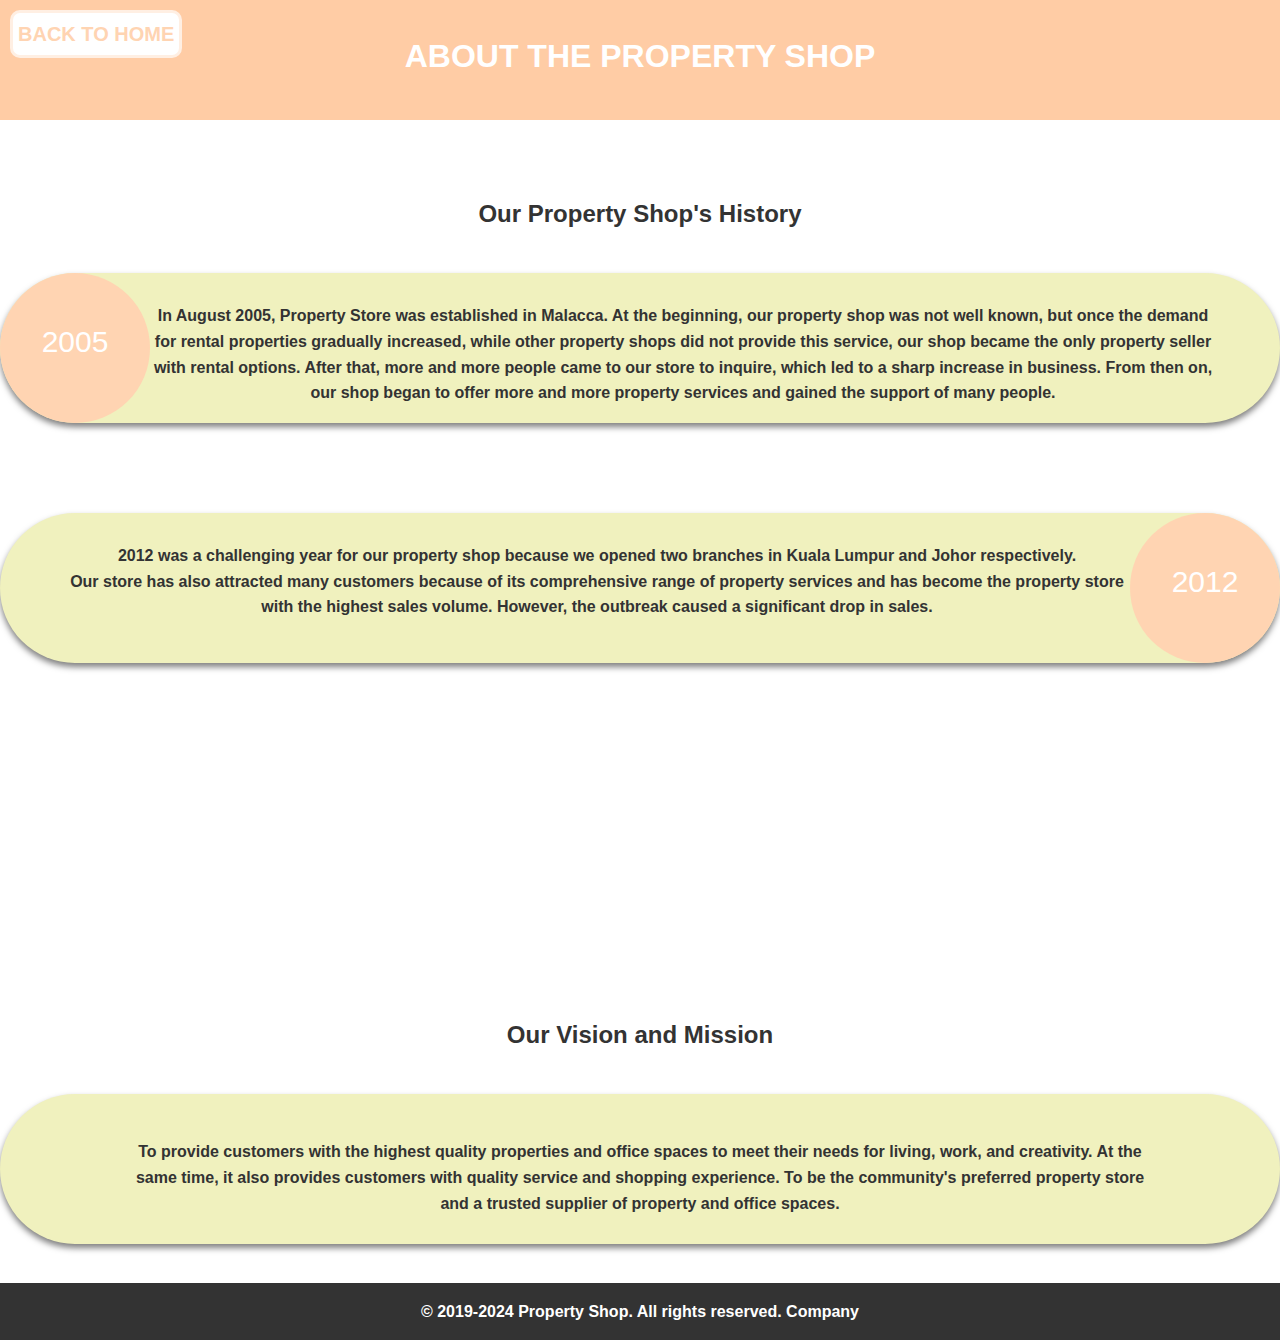
<file: aboutus.html>
<!DOCTYPE html>
<html lang="en">
<head>
    <meta charset="UTF-8">
    <meta name="viewport" content="width=device-width, initial-scale=1.0">
    <title>About us</title>
    <link rel="stylesheet" href="aboutus.css">
    <script defer src="aboutus.js"></script>
</head>

<body>
    <header>
        <a id="back" href="index.html"><b>BACK TO HOME</b></a>
        <h1>
            ABOUT THE PROPERTY SHOP
        </h1>
    </header>
    

        <div class="background2">
            <h2>Our Property Shop's History</h2>
            <div class="history-slide-left">
                <section style="float: left;">2005</section>
                <p style="margin-left: 10%;">In August 2005, Property Store was established in Malacca.
                At the beginning, our property shop was not well known, but once the demand for rental properties gradually increased,
                while other property shops did not provide this service, our shop became the only property seller with rental options.
                After that, more and more people came to our store to inquire, which led to a sharp increase in business.
                From then on, our shop began to offer more and more property services and gained the support of many people.
                </p>
            </div>
            <br><br>
            <div class="history-slide-right">
                <section style="float: right;">2012</section>
                <p style="margin-right: 10%;">2012 was a challenging year for our property shop because we opened two branches in Kuala Lumpur and Johor respectively.</p>
                <p style="margin-right: 10%;">Our store has also attracted many customers because of its comprehensive range of property services and has become the property store with the highest sales volume.
                However, the outbreak caused a significant drop in sales.
                </p>
            </div>
            <br><br>
            <div class="history-slide-left">
                <section style="float: left;">2019</section>
                <p style="margin-left: 10%;">In 2019, decreasing sales due to the sudden outbreak of the epidemic also had a huge impact. </p>
                <p style="margin-left: 10%;">Therefore, the store created a website to facilitate customers to inquire about properties online.
                With the launch of the website, property inquiries gradually increased.
                Until now, more and more people use our website to find the properties they need in order not to go out.
                </p>
            </div>
        </div>
          

        <section class="background3">
            <h2>Our Vision and Mission</h2>
            <div>
                <p>To provide customers with the highest quality properties and office spaces to meet their needs for living, work, and creativity. 
                At the same time, it also provides customers with quality service and shopping experience.
                To be the community's preferred property store and a trusted supplier of property and office spaces.</p>
            </div>
        </section>

         <footer>
            <p>&copy; 2019-2024 Property Shop. All rights reserved. Company</p>
        </footer>
    </section>
</body>
</html>
</file>
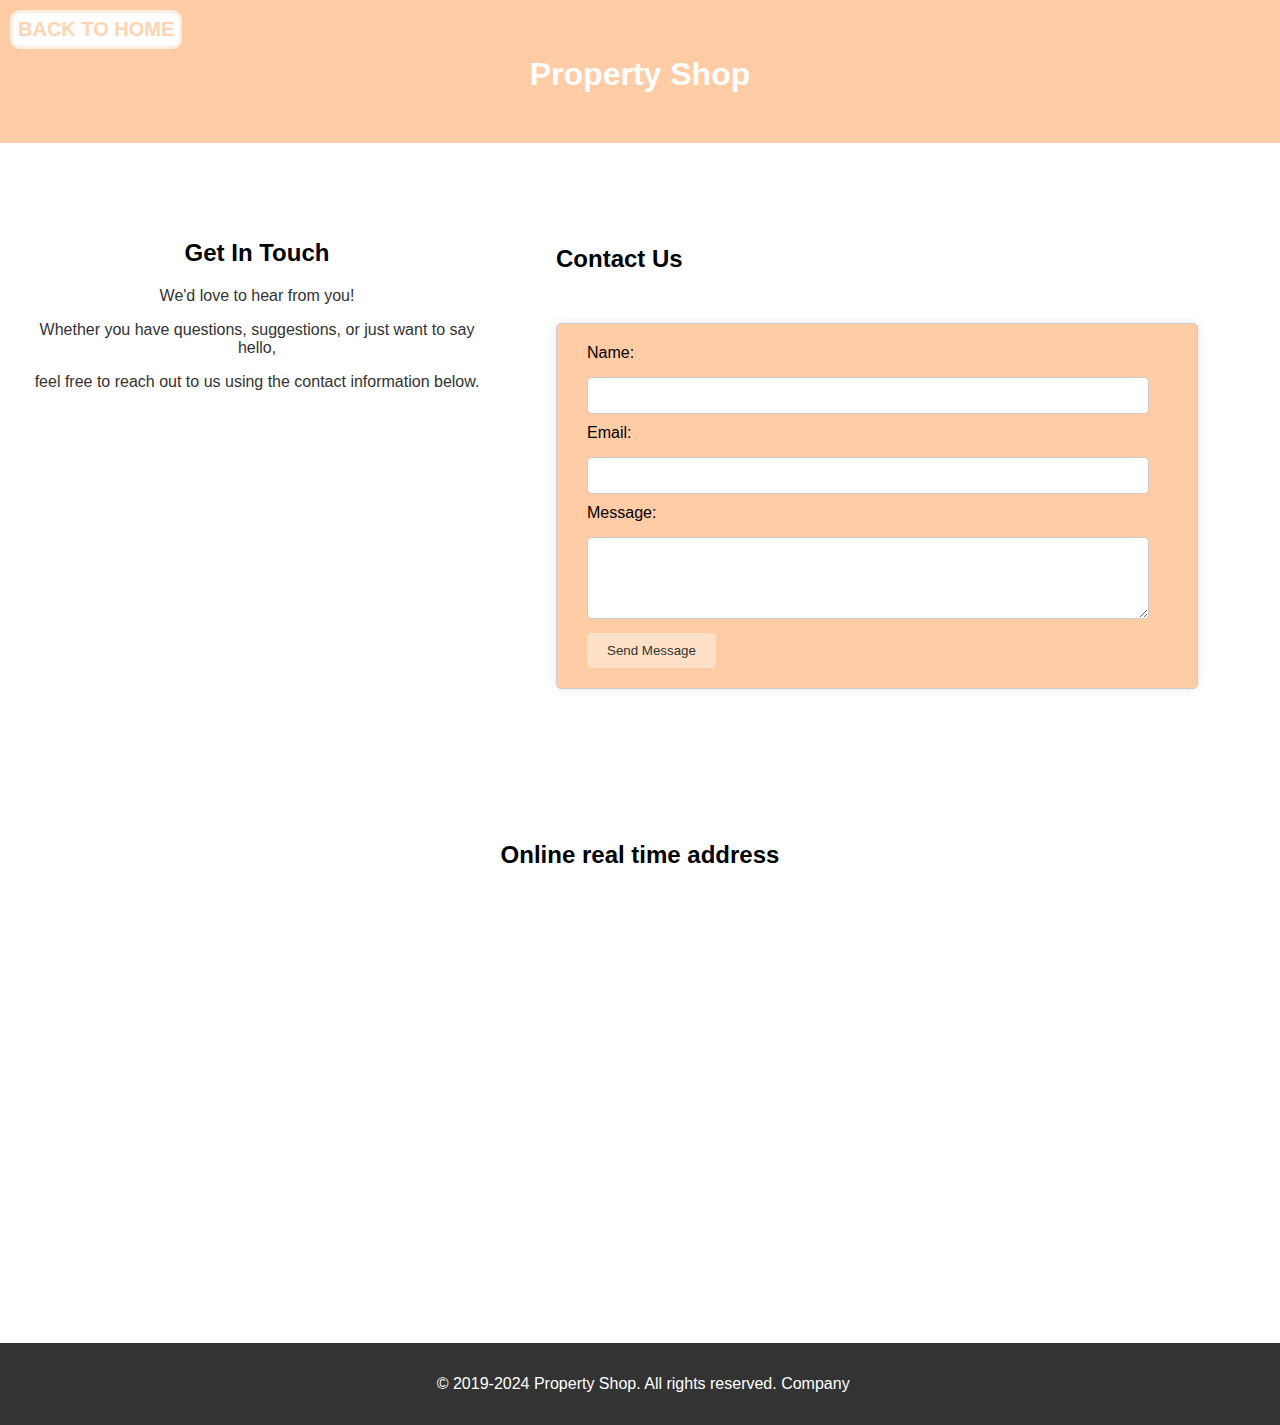
<file: contactus.html>
<!DOCTYPE html>
<html lang="en">
<head>
    <meta charset="UTF-8">
    <meta name="viewport" content="width=device-width, initial-scale=1.0">
    <title>Contact Us</title>
    <link rel="stylesheet" href="contactus.css">
</head>
<body>
    <header>
        <a id="back" href="index.html"><b>BACK TO HOME</b></a>
        <h1>Property Shop</h1>
    </header>

    <section>
        <main>
            <div class="message">
                <h2>Get In Touch</h2>
                <p style="margin-top: 20px;">We'd love to hear from you!</p>
                <p>Whether you have questions, suggestions, or just want to say hello,</p>
                <p>feel free to reach out to us using the contact information below.</p>
            </div>

            <div style="padding: 5%;">
                <h2>Contact Us</h2>
                <form action="../MGROUP-1/contactus.html" method="POST" class="contact-form">
                    <label for="name">Name:</label>
                    <input type="text" id="name" name="name" required>

                    <label for="email">Email:</label>
                    <input type="email" id="email" name="email" required>

                    <label for="message">Message:</label>
                    <textarea id="message" name="message" rows="4" required></textarea>

                    <button type="submit">Send Message</button>
                </form>
            </div>
        </main>

        <div>
            <h2 class="map"><b>Online real time address</b></h2>
            <iframe src="https://www.google.com/maps/embed?pb=!1m18!1m12!1m3!1d3986.7366635432413!2d102.27239867547486!3d2.2520662521811188!2m3!1f0!2f0!3f0!3m2!1i1024!2i768!4f13.1!3m3!1m2!1s0x31d1e56077ee9033%3A0x32b760229ad25d0f!2sIxora%20Apartment!5e0!3m2!1sen!2smy!4v1716647187425!5m2!1sen!2smy" width="1519" height="450" style="border:0;" allowfullscreen="" loading="lazy" referrerpolicy="no-referrer-when-downgrade"></iframe>
        </div>
    </section>

    <footer>
        <p>&copy; 2019-2024 Property Shop. All rights reserved. Company</p>
    </footer>
</body>
</html>
</file>
<file: contactus.css>
body {
    font-family: 'Gill Sans', 'Gill Sans MT', Calibri, 'Trebuchet MS', sans-serif;
    margin: 0;
    padding: 0;
}

header {
    background-color: #ffcca5;
    padding: 50px;
    text-align: center;
}


#back
{
    position: absolute;
    top: 10px; 
    left: 10px; 
    color: #FFD4B2;
    background-color: #fff;
    font-size: 20px;
    font-family: 'Gill Sans', 'Gill Sans MT', Calibri, 'Trebuchet MS', sans-serif;
    border:#ffefe3 solid ;
    border-radius: 10px;
    text-decoration: none;
    padding: 5px 5px;
}


header h1 {
    margin: 0;
    color: #fff;
    margin-top: 6px;
}



.contact-icon {
    flex: 0 1 40%;

    text-align: center;
    height: 900px;
}

.contact-info1 {
    flex: 0 1 40%;
    text-align: center;

}

.contact-info1 h2{
    margin: 11% 11%;
    color: #fff;
    display: inline;
}






main {
    padding: 20px;
    display: flex;
    justify-content: space-between;
}



.message{
    flex: 0 1 40%;
}

.message h2 {
    margin-top: 16%;
    text-align: center;
}

.message p{
    color: #333;
    text-align: center;
}

.message img{
    width: 500px;
    height: 500px;
    margin-left: 14%;
}

.contact-form {
    max-width: 600px;
    margin: 50px auto;
    padding: 20px;
    border: 1px solid #ccc;
    border-radius: 5px;
    box-shadow: 0 0 10px rgba(0, 0, 0, 0.1);
    background-color: #ffcca5;
    width: 600px;
}

label {
    display: block;
    margin-bottom: 5px;
    margin-left: 10px;
    
}

input[type="text"],
input[type="email"],
textarea {
    width: 90%;
    padding: 10px;
    margin-bottom: 10px;
    border: 1px solid #ccc;
    border-radius: 5px;
    margin-left: 10px;
    margin-top: 10px;
}

textarea {
    resize: vertical;
}

button {
    background-color: #ffe0c8;
    color: #333;
    padding: 10px 20px;
    border: none;
    border-radius: 5px;
    cursor: pointer;
    margin-left: 10px;
}

button:hover {
    background-color: #bf9f86;
    color: #fff;
    transition: 0.3s;
}

/*map*/

.map {
    text-align:center; 

}


/* Footer styles */
footer 
{
    background: #333;
    color: #fff;
    text-align: center;
    padding: 1rem;
    bottom: 0;
    width: 98%;
}

p{
    color: #fff;
}

/* Media queries for responsive design */
@media (max-width: 768px) {
    header {
        padding: 20px;
    }

    #back {
        font-size: 16px;
        padding: 5px 8px;
    }

    header h1 {
        font-size: 24px;
    }

    .message {
        margin-bottom: 20px;
    }

    .contact-form {
        width: 90%;
        padding: 10px;
    }

    .map iframe {
        width: 100%;
        height: 300px;
    }
}

@media (max-width: 480px) {
    #back {
        font-size: 14px;
        padding: 4px 6px;
    }

    header h1 {
        font-size: 20px;
    }

    .contact-form {
        width: 100%;
        padding: 10px;
    }

    input[type="text"],
    input[type="email"],
    textarea {
        width: 95%;
        margin-left: 0;
    }

    button {
        width: 100%;
        margin-left: 0;
    }
}
</file>
<file: aboutus.css>
/* Reset default browser styles */
* {
    margin: 0;
    padding: 0;
    box-sizing: border-box;
    font-family: 'Gill Sans', 'Gill Sans MT', Calibri, 'Trebuchet MS', sans-serif;
}

.input {
    padding: 10px;
    border-radius: 5px;
    border: 1px solid #ccc;
    position: absolute;
    top: 20px; /* Adjust this value as needed */
    right: 20px; /* Adjust this value as needed */
}

/* Global styles */
body {
    font-family: Arial, sans-serif;
    line-height: 1.6;
    color: #333;
    margin: 0;
    padding: 0;
}

/* Header styles */
header {
    background: #ffcca5;
    color: #fff;
    padding: 1rem;
    height: 120px;
}

.logo {
    width: 100px;
    height: 80px;
    vertical-align: middle;
    position: absolute;
    left: 280px;
    top: 10px;
}

#back {
    position: absolute;
    top: 10px; 
    left: 10px; 
    color: #FFD4B2;
    background-color: #fff;
    font-size: 20px;
    font-family: 'Gill Sans', 'Gill Sans MT', Calibri, 'Trebuchet MS', sans-serif;
    border: #ffefe3 solid;
    border-radius: 10px;
    text-decoration: none;
    padding: 5px 5px;
}

h1 {
    margin-top: 15px;
    text-align: center;
}

/* background1 section styles */
.background1 {
    background-size: 1530px 500px;
    text-align: center;
    padding: 50px 0;
    color: #333;
}

.background1 img {
    width: 200px; 
    height: 200px;
    border-radius: 50%;
    border: #FFD4B2 solid;
    border-width: 10px;
    box-shadow: 0 4px 6px rgba(0, 0.5, 0.5, 0.5);
}

.background1 h2 {
    font-size: 2em;
    margin-bottom: 20px;
    color: #333;
}

.background1 span {
    font-size: 1.2em;
    margin-bottom: 15px;
    color: #333;
}

/* background */
.background {
    width: auto;
    height: 100%;
}

/* background2 section styles */
.background2 {
    padding: 50px 0;
    text-align: center;
}

.background2 h2 {
    text-align: center;
    margin-top: 25px;
    margin-bottom: 40px;
}

.background2 div {
    background-color: #f0f1be;
    border-radius: 100px;
    height: 150px;
    margin-bottom: 3%;
    box-shadow: 0 4px 6px rgba(0, 0.5, 0.5, 0.5);
}

.background2 section {
    background: #FFD4B2;
    color: #fff; 
    width: 150px; 
    height: 150px; 
    border-radius: 100px;
    text-align: center;
    padding-top: 3.5%;
    font-size: 30px;
    font-family: 'Franklin Gothic Medium', 'Arial Narrow', Arial, sans-serif;
}

.background2 p {
    position: relative;
    top: 20%;
    margin-left: 5%;
    margin-right: 5%;
}


@media (max-width: 768px) 
{
    .chart-container 
    {
        max-width: 100%; /* Take full width on smaller screens */
    }
}

p {
    font-weight: 900;
}

/* background3 section styles */
.background3 h2 {
    text-align: center;
    margin-top: 25px;
    margin-bottom: 40px;
}

.background3 div {
    background-color: #f0f1be;
    color: #333;
    text-align: center;
    border-radius: 100px;
    height: 150px;
    margin-bottom: 3%;
    box-shadow: 0 4px 6px rgba(0, 0.5, 0.5, 0.5);
}

.background3 p {
    text-align: center;
    position: relative;
    top: 30%;
    margin-left: 10%;
    margin-right: 10%;
}

/* Footer styles */
footer {
    background: #333;
    color: #fff;
    text-align: center;
    padding: 1rem;
    bottom: 0;
    width: 100%;
}


/* Animation styles */
.history-slide-left {
    opacity: 0;
    transform: translateX(-100%);
    transition: transform 1s ease-out, opacity 1s ease-out;
}

.history-slide-right {
    opacity: 0;
    transform: translateX(100%);
    transition: transform 1s ease-out, opacity 1s ease-out;
}

.history-slide-left.active,
.history-slide-right.active {
    opacity: 1;
    transform: translateX(0);
}


/* Media queries for responsive design */
@media (max-width: 768px) {
    header {
        height: auto;
        padding: 20px;
    }

    #back {
        font-size: 16px;
        padding: 5px 8px;
    }

    h1 {
        font-size: 24px;
    }

    .background2 div, .background3 div {
        height: auto;
        padding: 20px;
    }

    .background2 p, .background3 p {
        margin: 0 10%;
        text-align: left;
    }

    .background2 section, .background3 section {
        width: 120px;
        height: 120px;
        font-size: 24px;
    }
}

@media (max-width: 480px) {
    #back {
        font-size: 14px;
        padding: 4px 6px;
    }

    h1 {
        font-size: 20px;
    }

    .background2 section, .background3 section {
        width: 100px;
        height: 100px;
        font-size: 20px;
    }

    .background2 p, .background3 p {
        margin: 0 5%;
    }
}
</file>
